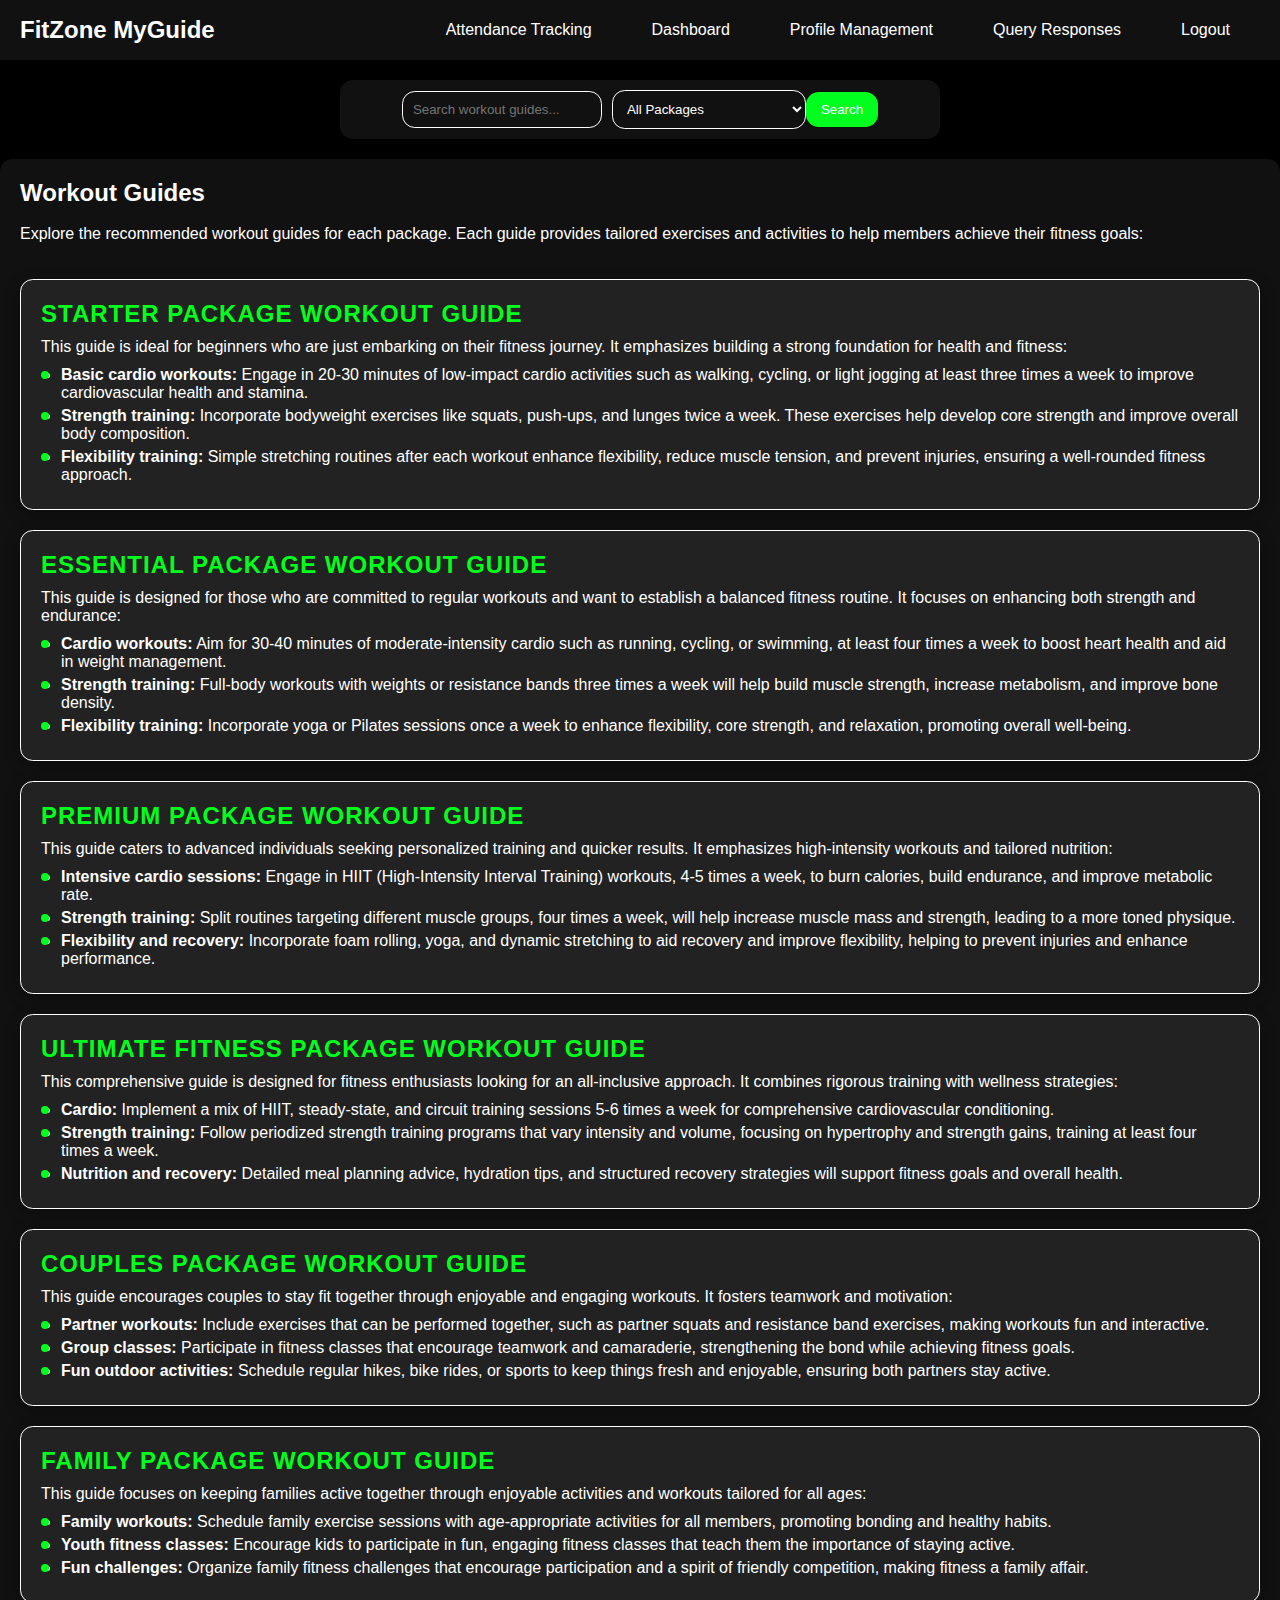
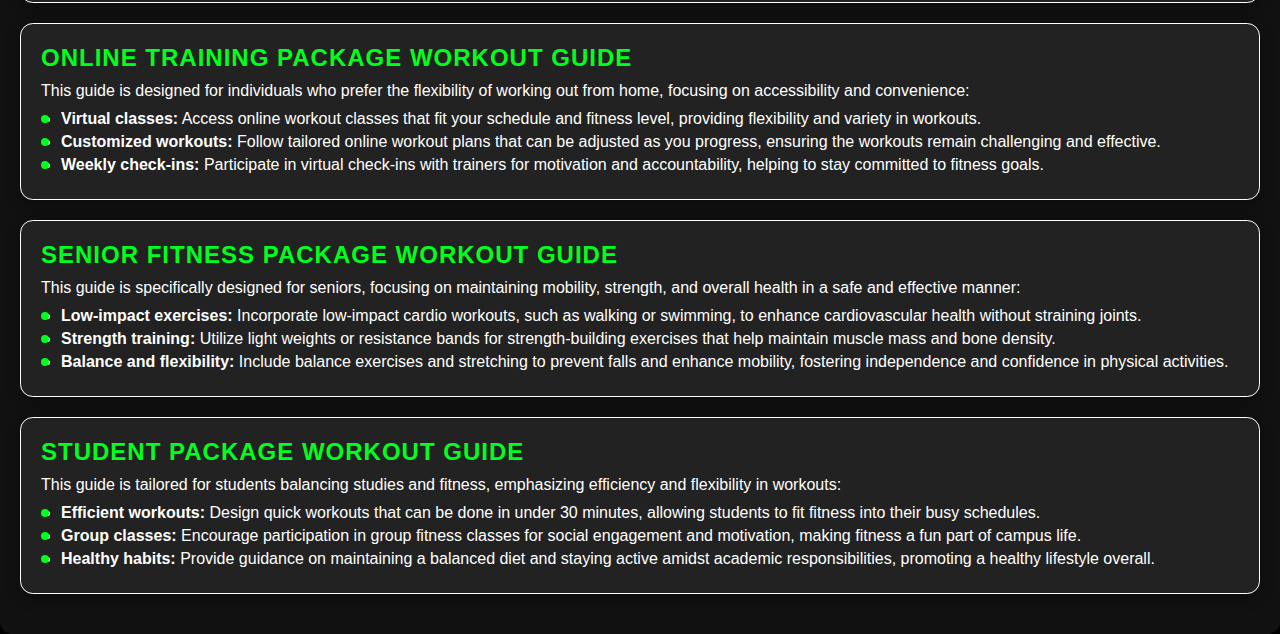
<file: guides.html>
<!DOCTYPE html>
<html lang="en">
<head>
    <meta charset="UTF-8">
    <meta name="viewport" content="width=device-width, initial-scale=1.0">
    <title>Workout Guides - FitZone Fitness Center</title>
    <link rel="stylesheet" href="guide.css"> 
</head>
<body>

    <div class="navbar">
        <h2>FitZone MyGuide</h2>
        <ul>
            <li><a href="attendance_tracking.php">Attendance Tracking</a></li>
            <li><a href="staff_dashboard.php">Dashboard</a></li>
            <li><a href="staff_profile.php">Profile Management</a></li>
            <li><a href="query_responses.php">Query Responses</a></li>
            <li><a href="logout.php" class="logout-btn">Logout</a></li>
        </ul>
    </div>


    <div class="search-filter">
        <input type="text" id="searchInput" placeholder="Search workout guides..." onkeyup="filterGuides()">
        <select id="filterSelect" onchange="filterGuides()">
            <option value="all">All Packages</option>
            <option value="starter">Starter Package</option>
            <option value="essential">Essential Package</option>
            <option value="premium">Premium Package</option>
            <option value="ultimate">Ultimate Fitness Package</option>
            <option value="couples">Couples Package</option>
            <option value="family">Family Package</option>
            <option value="online">Online Training Package</option>
            <option value="senior">Senior Fitness Package</option>
            <option value="student">Student Package</option>
        </select>
        <button onclick="filterGuides()">Search</button>
    </div>


    <div class="main-content">
        <h2>Workout Guides</h2>
        <br>
        <p>Explore the recommended workout guides for each package. Each guide provides tailored exercises and activities to help members achieve their fitness goals:</p>
        <br><br>

        <div class="box" data-package="starter">
            <h3>Starter Package Workout Guide</h3>
            <p>This guide is ideal for beginners who are just embarking on their fitness journey. It emphasizes building a strong foundation for health and fitness:</p>
            <ul>
                <li><strong>Basic cardio workouts:</strong> Engage in 20-30 minutes of low-impact cardio activities such as walking, cycling, or light jogging at least three times a week to improve cardiovascular health and stamina.</li>
                <li><strong>Strength training:</strong> Incorporate bodyweight exercises like squats, push-ups, and lunges twice a week. These exercises help develop core strength and improve overall body composition.</li>
                <li><strong>Flexibility training:</strong> Simple stretching routines after each workout enhance flexibility, reduce muscle tension, and prevent injuries, ensuring a well-rounded fitness approach.</li>
            </ul>
        </div>

        <div class="box" data-package="essential">
            <h3>Essential Package Workout Guide</h3>
            <p>This guide is designed for those who are committed to regular workouts and want to establish a balanced fitness routine. It focuses on enhancing both strength and endurance:</p>
            <ul>
                <li><strong>Cardio workouts:</strong> Aim for 30-40 minutes of moderate-intensity cardio such as running, cycling, or swimming, at least four times a week to boost heart health and aid in weight management.</li>
                <li><strong>Strength training:</strong> Full-body workouts with weights or resistance bands three times a week will help build muscle strength, increase metabolism, and improve bone density.</li>
                <li><strong>Flexibility training:</strong> Incorporate yoga or Pilates sessions once a week to enhance flexibility, core strength, and relaxation, promoting overall well-being.</li>
            </ul>
        </div>

        <div class="box" data-package="premium">
            <h3>Premium Package Workout Guide</h3>
            <p>This guide caters to advanced individuals seeking personalized training and quicker results. It emphasizes high-intensity workouts and tailored nutrition:</p>
            <ul>
                <li><strong>Intensive cardio sessions:</strong> Engage in HIIT (High-Intensity Interval Training) workouts, 4-5 times a week, to burn calories, build endurance, and improve metabolic rate.</li>
                <li><strong>Strength training:</strong> Split routines targeting different muscle groups, four times a week, will help increase muscle mass and strength, leading to a more toned physique.</li>
                <li><strong>Flexibility and recovery:</strong> Incorporate foam rolling, yoga, and dynamic stretching to aid recovery and improve flexibility, helping to prevent injuries and enhance performance.</li>
            </ul>
        </div>

        <div class="box" data-package="ultimate">
            <h3>Ultimate Fitness Package Workout Guide</h3>
            <p>This comprehensive guide is designed for fitness enthusiasts looking for an all-inclusive approach. It combines rigorous training with wellness strategies:</p>
            <ul>
                <li><strong>Cardio:</strong> Implement a mix of HIIT, steady-state, and circuit training sessions 5-6 times a week for comprehensive cardiovascular conditioning.</li>
                <li><strong>Strength training:</strong> Follow periodized strength training programs that vary intensity and volume, focusing on hypertrophy and strength gains, training at least four times a week.</li>
                <li><strong>Nutrition and recovery:</strong> Detailed meal planning advice, hydration tips, and structured recovery strategies will support fitness goals and overall health.</li>
            </ul>
        </div>

        <div class="box" data-package="couples">
            <h3>Couples Package Workout Guide</h3>
            <p>This guide encourages couples to stay fit together through enjoyable and engaging workouts. It fosters teamwork and motivation:</p>
            <ul>
                <li><strong>Partner workouts:</strong> Include exercises that can be performed together, such as partner squats and resistance band exercises, making workouts fun and interactive.</li>
                <li><strong>Group classes:</strong> Participate in fitness classes that encourage teamwork and camaraderie, strengthening the bond while achieving fitness goals.</li>
                <li><strong>Fun outdoor activities:</strong> Schedule regular hikes, bike rides, or sports to keep things fresh and enjoyable, ensuring both partners stay active.</li>
            </ul>
        </div>

        <div class="box" data-package="family">
            <h3>Family Package Workout Guide</h3>
            <p>This guide focuses on keeping families active together through enjoyable activities and workouts tailored for all ages:</p>
            <ul>
                <li><strong>Family workouts:</strong> Schedule family exercise sessions with age-appropriate activities for all members, promoting bonding and healthy habits.</li>
                <li><strong>Youth fitness classes:</strong> Encourage kids to participate in fun, engaging fitness classes that teach them the importance of staying active.</li>
                <li><strong>Fun challenges:</strong> Organize family fitness challenges that encourage participation and a spirit of friendly competition, making fitness a family affair.</li>
            </ul>
        </div>

        <div class="box" data-package="online">
            <h3>Online Training Package Workout Guide</h3>
            <p>This guide is designed for individuals who prefer the flexibility of working out from home, focusing on accessibility and convenience:</p>
            <ul>
                <li><strong>Virtual classes:</strong> Access online workout classes that fit your schedule and fitness level, providing flexibility and variety in workouts.</li>
                <li><strong>Customized workouts:</strong> Follow tailored online workout plans that can be adjusted as you progress, ensuring the workouts remain challenging and effective.</li>
                <li><strong>Weekly check-ins:</strong> Participate in virtual check-ins with trainers for motivation and accountability, helping to stay committed to fitness goals.</li>
            </ul>
        </div>

        <div class="box" data-package="senior">
            <h3>Senior Fitness Package Workout Guide</h3>
            <p>This guide is specifically designed for seniors, focusing on maintaining mobility, strength, and overall health in a safe and effective manner:</p>
            <ul>
                <li><strong>Low-impact exercises:</strong> Incorporate low-impact cardio workouts, such as walking or swimming, to enhance cardiovascular health without straining joints.</li>
                <li><strong>Strength training:</strong> Utilize light weights or resistance bands for strength-building exercises that help maintain muscle mass and bone density.</li>
                <li><strong>Balance and flexibility:</strong> Include balance exercises and stretching to prevent falls and enhance mobility, fostering independence and confidence in physical activities.</li>
            </ul>
        </div>

        <div class="box" data-package="student">
            <h3>Student Package Workout Guide</h3>
            <p>This guide is tailored for students balancing studies and fitness, emphasizing efficiency and flexibility in workouts:</p>
            <ul>
                <li><strong>Efficient workouts:</strong> Design quick workouts that can be done in under 30 minutes, allowing students to fit fitness into their busy schedules.</li>
                <li><strong>Group classes:</strong> Encourage participation in group fitness classes for social engagement and motivation, making fitness a fun part of campus life.</li>
                <li><strong>Healthy habits:</strong> Provide guidance on maintaining a balanced diet and staying active amidst academic responsibilities, promoting a healthy lifestyle overall.</li>
            </ul>
        </div>
    </div>

    <script src="guide.js"></script> 
</body>
</html>
</file>
<file: guide.css>
:root {
    --bg-color: #000;        
    --snd-bg-color: #111;    
    --text-color: #fff;      
    --main-color: #00ff1e;   
    --border-radius: 0.8rem;  
    --navbar-height: 60px;    
}


* {
    margin: 0;
    padding: 0;
    box-sizing: border-box;
}


body {
    font-family: Arial, sans-serif;
    background-color: var(--bg-color);
    color: var(--text-color);
}


.navbar {
    background-color: var(--snd-bg-color);
    color: var(--text-color);
    padding: 10px 20px;
    display: flex;
    align-items: center;
    height: var(--navbar-height);
    justify-content: space-between;
}

.navbar h2 {
    margin-right: 20px;
}

.navbar ul {
    list-style: none;
    display: flex;
    margin-left: auto;
}

.navbar ul li {
    margin: 0 15px;
}

.navbar ul li a {
    color: var(--text-color);
    text-decoration: none;
    padding: 8px 15px;
    border-radius: var(--border-radius);
    transition: background 0.3s;
}

.navbar ul li a:hover {
    background-color: var(--main-color);
}


.search-filter {
    margin: 20px auto;
    padding: 10px;
    background-color: var(--snd-bg-color);
    border-radius: var(--border-radius);
    display: flex;
    justify-content: center;
    align-items: center;
    max-width: 600px;
}

.search-filter input[type="text"] {
    padding: 10px;
    width: 200px;
    border: 1px solid var(--text-color);
    border-radius: var(--border-radius);
    background-color: var(--snd-bg-color);
    color: var(--text-color);
}

.search-filter select {
    padding: 10px;
    margin-left: 10px;
    border: 1px solid var(--text-color);
    border-radius: var(--border-radius);
    background-color: var(--snd-bg-color);
    color: var(--text-color);
}

.search-filter button {
    padding: 10px 15px;
    background-color: var(--main-color);
    color: var(--text-color);
    border: none;
    border-radius: var(--border-radius);
    cursor: pointer;
    transition: background 0.3s;
}

.search-filter button:hover {
    background-color: #45a049;
}

.main-content {
    padding: 20px;
    background-color: var(--snd-bg-color);
    border-radius: var(--border-radius);
    margin-top: 20px;
}


.box {
    margin-bottom: 20px;
    padding: 20px;
    background-color: #222;
    border: 1px solid var(--text-color);
    border-radius: var(--border-radius);
    transition: transform 0.3s, box-shadow 0.3s;
    box-shadow: 0 4px 15px rgba(0, 0, 0, 0.3);
}

.box:hover {
    transform: translateY(-5px);
    box-shadow: 0 8px 25px rgba(0, 0, 0, 0.5);
}

.box h3 {
    margin-bottom: 10px;
    color: var(--main-color);
    font-size: 1.5rem;
    text-transform: uppercase;
    letter-spacing: 1px;
}

.box p {
    margin-bottom: 10px;
}

.box ul {
    list-style-type: disc;
    padding-left: 20px;
    color: var(--text-color);
}

.box ul li {
    margin-bottom: 5px;
    position: relative;
}

.box ul li:before {
    content: '';
    position: absolute;
    left: -20px;
    top: 5px;
    width: 8px;
    height: 8px;
    background-color: var(--main-color);
    border-radius: 50%;
}


.recommendations {
    margin: 20px 0;
    padding: 10px;
    background-color: var(--snd-bg-color);
    border-radius: var(--border-radius);
}

.similar-guide {
    border-bottom: 1px solid var(--text-color);
    padding: 10px 0;
}

.similar-guide h4 {
    margin: 0;
}

.similar-guide p {
    margin: 5px 0 0;
}

::-webkit-scrollbar{
    width: 15px;
}

::-webkit-scrollbar-thumb{
    background: var(--main-color);
    width: 50px;
}

@media (max-width: 768px) {
    .navbar ul {
        flex-direction: column;
    }

    .navbar ul li {
        margin: 5px 0;
    }

    .search-filter {
        flex-direction: column;
    }

    .search-filter input[type="text"],
    .search-filter select,
    .search-filter button {
        width: 100%;
        margin: 5px 0;
    }
}
</file>
